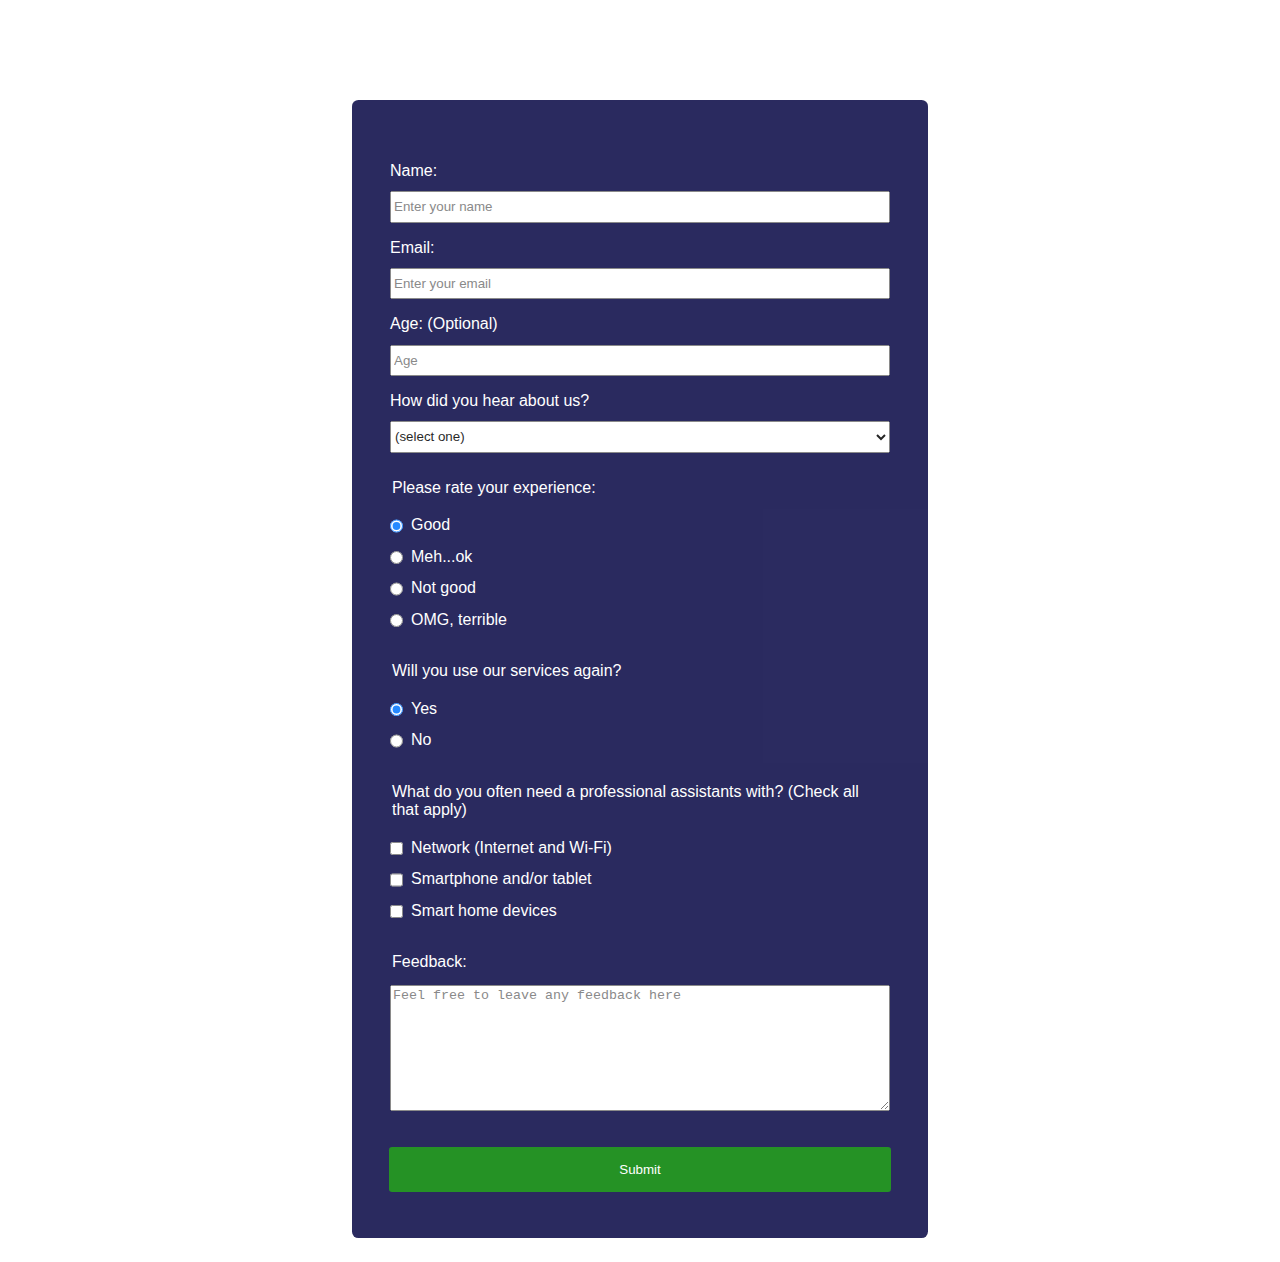
<file: index.html>
<!DOCTYPE html>
<html lang="en">
<head>
  <meta charset="UTF-8">
  <meta name="viewport" content="width=device-width, initial-scale=1" />
  <title>Survey Form</title>
  <link rel="stylesheet" href="./styles.css" />
</head>
<body>
  <main>
    <h1 id="title">Customer Feedback Form</h1>
    <p id="description">Thank you for taking the time to help us improve</p>
    <!--method="post" action="url"-->
    <form id="survey-form">
    <fieldset class="fieldset one">
      <label id="name-label" for="name">Name:<input id="name" type="text" placeholder="Enter your name" name="name" required /></label>
      <label id="email-label" for="email">Email:<input id="email" type="email" placeholder="Enter your email" name="email" required /></label>
      <label id="number-label" for="number">Age: (Optional)<input id="number" type="number" min="10" max="120" placeholder="Age" name="number" /></label>
      <label id="dropdown-label" for="dropdown">How did you hear about us?
        <select id="dropdown" name="dropdown">
          <option value="">(select one)</option>
          <option value="1">Facebook</option>
          <option value="2">Referral from a friend/family</option>
          <option value="3">Referral from a local business</option>
          <option value="4">Flyer</option>
          <option value="5">Website</option>
          <option value="6">Company's representative</option>
        </select>
      </label>
    </fieldset>
    <fieldset class="fieldset two">
      <legend>Please rate your experience:</legend>
      <label for="good"><input class="inline" id="good" type="radio" name="rate-us" value="good" checked />Good</label>
      <label for="meh-ok"><input class="inline" id="meh-ok" type="radio" name="rate-us" value="meh-ok" />Meh...ok</label>
      <label for="not-good"><input class="inline" id="not-good" type="radio" name="rate-us" value="not-good" />Not good</label>
      <label for="omg-terrible"><input class="inline" id="omg-terrible" type="radio" name="rate-us" value="OMG-terrible" />OMG, terrible</label>
    </fieldset>
    <fieldset class="fieldset three">
      <legend>Will you use our services again?</legend>
      <label for="use-again-yes"><input class="inline" id="use-again-yes" type="radio" name="use-again" value="yes" checked />Yes</label>
      <label for="use-again-no"><input class="inline" id="use-again-no" type="radio" name="use-again" value="no" />No</label>
    </fieldset>
    <fieldset class="fieldset four">
      <legend>What do you often need a professional assistants with? (Check all that apply)</legend>
      <label for="network"><input class="inline" id="network" type="checkbox" name="network" value="network">Network (Internet and Wi-Fi)</label>
      <label for="gadgets"><input class="inline" id="gadgets" type="checkbox" name="gadgets" value="gadgets">Smartphone and/or tablet</label>
      <label for="smart-home"><input class="inline" id="smart-home" type="checkbox" name="smart-home" value="smart-home">Smart home devices</label>
    </fieldset>
    <fieldset class="fieldset five">
      <legend>Feedback:</legend>
      <textarea id="feedback" name="feedback" rows="8" cols="30" placeholder="Feel free to leave any feedback here"></textarea>
    </fieldset>
    <input id="submit" type="submit" value="Submit" />
    </form>
  </main>
</body>  
</html>
</file>
<file: styles.css>
* {
  box-sizing: border-box;
}

body {
  font-family: Arial, Helvetica, sans-serif;
  font-size: 1.0rem;
  color: #ffffff;
  margin: 1.5rem auto;
  background-image: url(https://images.unsplash.com/photo-1592441975174-595b836d8f7f?q=80&w=1974&auto=format&fit=crop&ixlib=rb-4.0.3&ixid=M3wxMjA3fDB8MHxwaG90by1wYWdlfHx8fGVufDB8fHx8fA%3D%3D);
}

p,
h1 {
  text-align: center;
}

p {
  font-style: italic;
  margin-top: -1rem;
  margin-bottom: 1rem;;
}

form {
  min-width: 300px;
  max-width: 900px;
  width: 45vw;
  margin: 0 auto;
  background-color: #060644;
  opacity: 0.85;
  color: #ffffff;
  padding: 1.5rem;
  border-radius: 0.4rem;
}

@media (max-width: 900px) {
  body {
    font-size: 0.8rem;
  }
}

label {
  display: block;
  margin-bottom: 0;
}

.one label {
  margin-top: 0.7rem;
  padding-top: 0.3rem;
}

.one input {
  margin-top: 0.7rem;
}

.one select {
  margin-top: 0.7rem;
}

input,
select,
textarea {
  width: 100%;
}

textarea {
  resize: vertical;
}

input,
select {
  min-height: 3.5vh;
}

.inline {
  width: unset;
  vertical-align: middle;
  margin: 0 0.5rem 0 0;
}

fieldset {
  border: none;
  margin-top: 1rem;
}

legend {
  margin-bottom: 0.5rem;
}

input[type="submit"] {
  display: block;
  margin: 1.4rem auto;
  text-align: center;
  color: #ffffff;
  background-color: green;
  border: green;
  height: 5vh;
  width: 95%;
  border-radius: 0.2rem;
}
</file>
